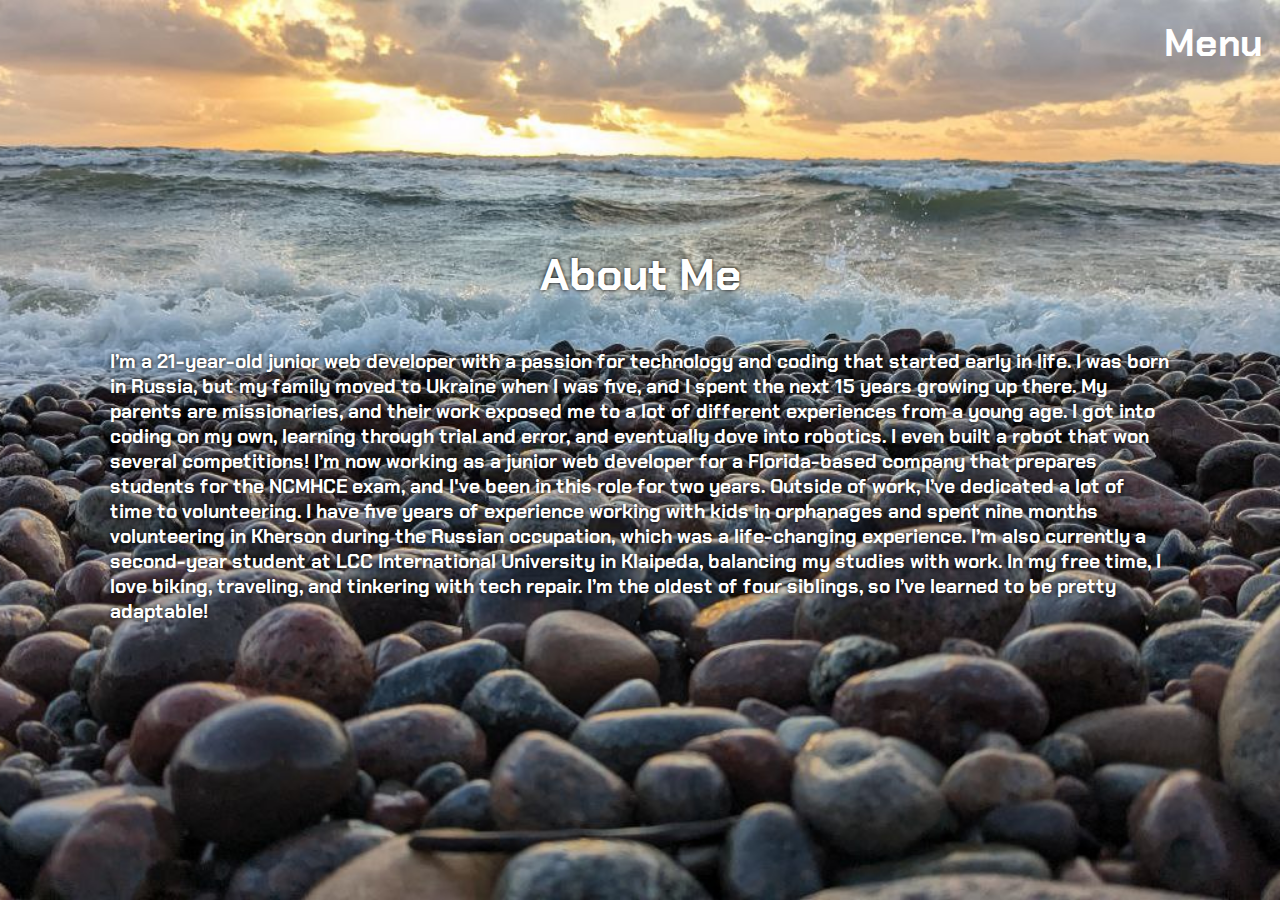
<file: about.html>
<!DOCTYPE html>
<html>
  <head>
    <link rel="stylesheet" href="style.css" />
	<link rel="preconnect" href="https://fonts.gstatic.com" crossorigin>
	<link href="https://fonts.googleapis.com/css2?family=Chakra+Petch:ital,wght@0,300;0,400;0,500;0,600;0,700;1,300;1,400;1,500;1,600;1,700&display=swap" rel="stylesheet">  </head>
  <body id="about">
    <div id="container">
      <header>
       
        <div class="dropdown" style="float: left;">
          <button class="dropbtn">Menu</button>
          <div class="dropdown-content">
            <a href="index.html">Home</a>
            <a href="projects.html">Projects</a>
            <a href="contacts.html">Contact</a>
            <a href="about.html">About</a>
          </div>
       
      </header>
      <main>
      <div id="projectsDescription">
          <h3>About Me</h3>
          <p style="font-size: 1.5vw; text-align: left;">I’m a 21-year-old junior web developer with a passion for technology and coding that started early in life. I was born in Russia, but my family moved to Ukraine when I was five, and I spent the next 15 years growing up there. My parents are missionaries, and their work exposed me to a lot of different experiences from a young age. I got into coding on my own, learning through trial and error, and eventually dove into robotics. I even built a robot that won several competitions! I’m now working as a junior web developer for a Florida-based company that prepares students for the NCMHCE exam, and I've been in this role for two years. 

            Outside of work, I’ve dedicated a lot of time to volunteering. I have five years of experience working with kids in orphanages and spent nine months volunteering in Kherson during the Russian occupation, which was a life-changing experience. I’m also currently a second-year student at LCC International University in Klaipeda, balancing my studies with work. 
            
            In my free time, I love biking, traveling, and tinkering with tech repair. I’m the oldest of four siblings, so I’ve learned to be pretty adaptable!</p>
          
      </div>
      </main>
      
    </div>
  </body>
</html>
</file>
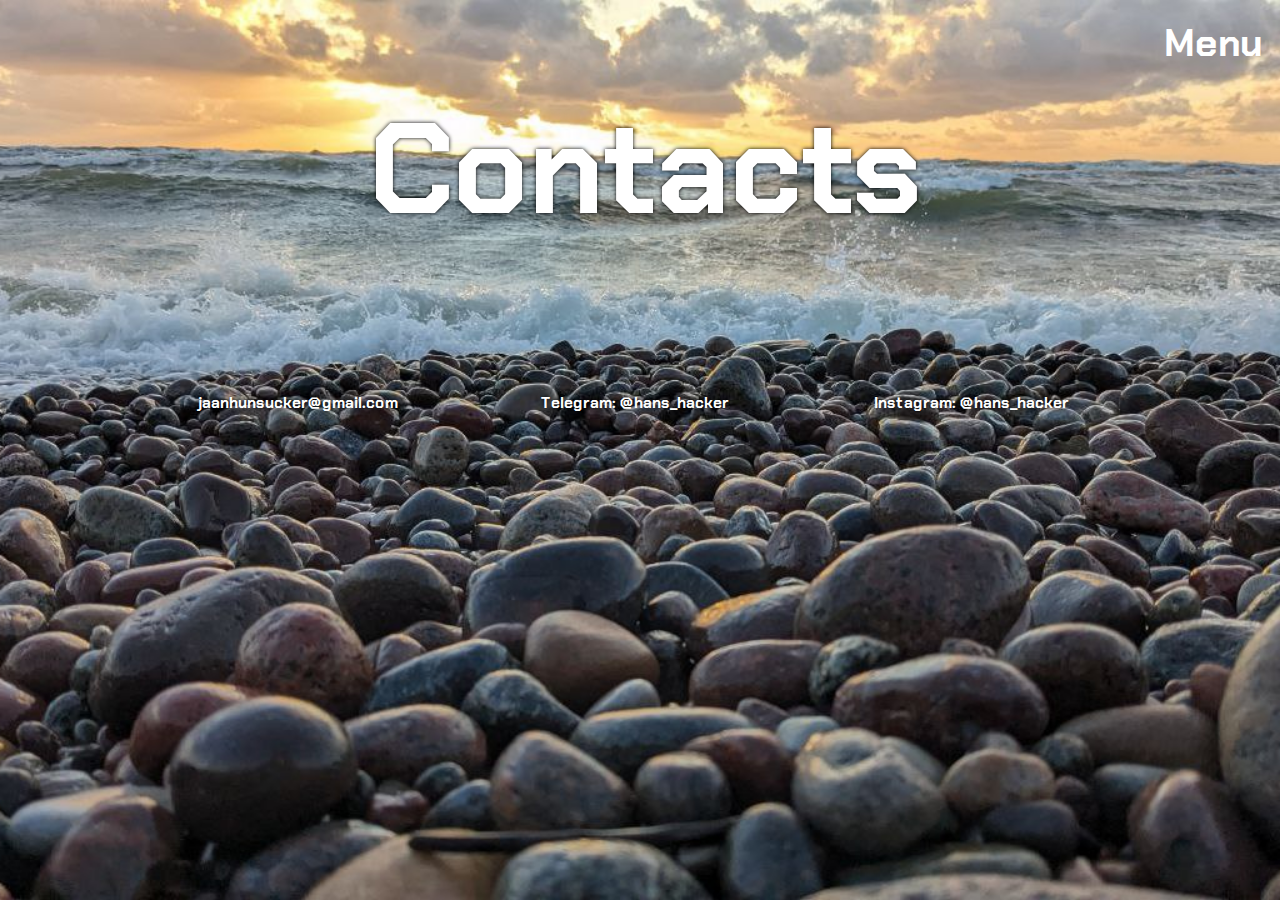
<file: contacts.html>
<!DOCTYPE html>
<html>
  <head>
    <title> Personal Website</title>
    <link rel="stylesheet" href="style.css" />
	<link rel="preconnect" href="https://fonts.gstatic.com" crossorigin>
	<link href="https://fonts.googleapis.com/css2?family=Chakra+Petch:ital,wght@0,300;0,400;0,500;0,600;0,700;1,300;1,400;1,500;1,600;1,700&display=swap" rel="stylesheet">  </head>
  <body id="contacts">
    <div id="container">
      <header>
        <div class="dropdown" style="float: left;">
          <button class="dropbtn">Menu</button>
          <div class="dropdown-content">
            <a href="index.html">Home</a>
            <a href="projects.html">Projects</a>
            <a href="contacts.html">Contact</a>
            <a href="about.html">About</a>
          </div>
       
      </header>
      <main>
        <div id="ctitle">
          <h1 style="text-shadow: black 0px 0px 4px; color: white; font-size: 10vw; text-align: center;" >Contacts</h1>
        </div>
      <div class="three-column" style="background-color: transparent;">
        <div>
          <p style="text-shadow: black 0px 0px 4px; color: white; font-size: 1.2vw; text-align: center;"> jaanhunsucker@gmail.com </p>
        </div>
        <div>
          <p style="text-shadow: black 0px 0px 4px; color: white; font-size: 1.2vw; text-align: center;"> Telegram: @hans_hacker </p>

        </div>
        <div>
          <p style="text-shadow: black 0px 0px 4px; color: white; font-size: 1.2vw; text-align: center;"> Instagram: @hans_hacker </p>
        </div>
      </div>

      </main>
      
    </div>
  </body>
</html>
</file>
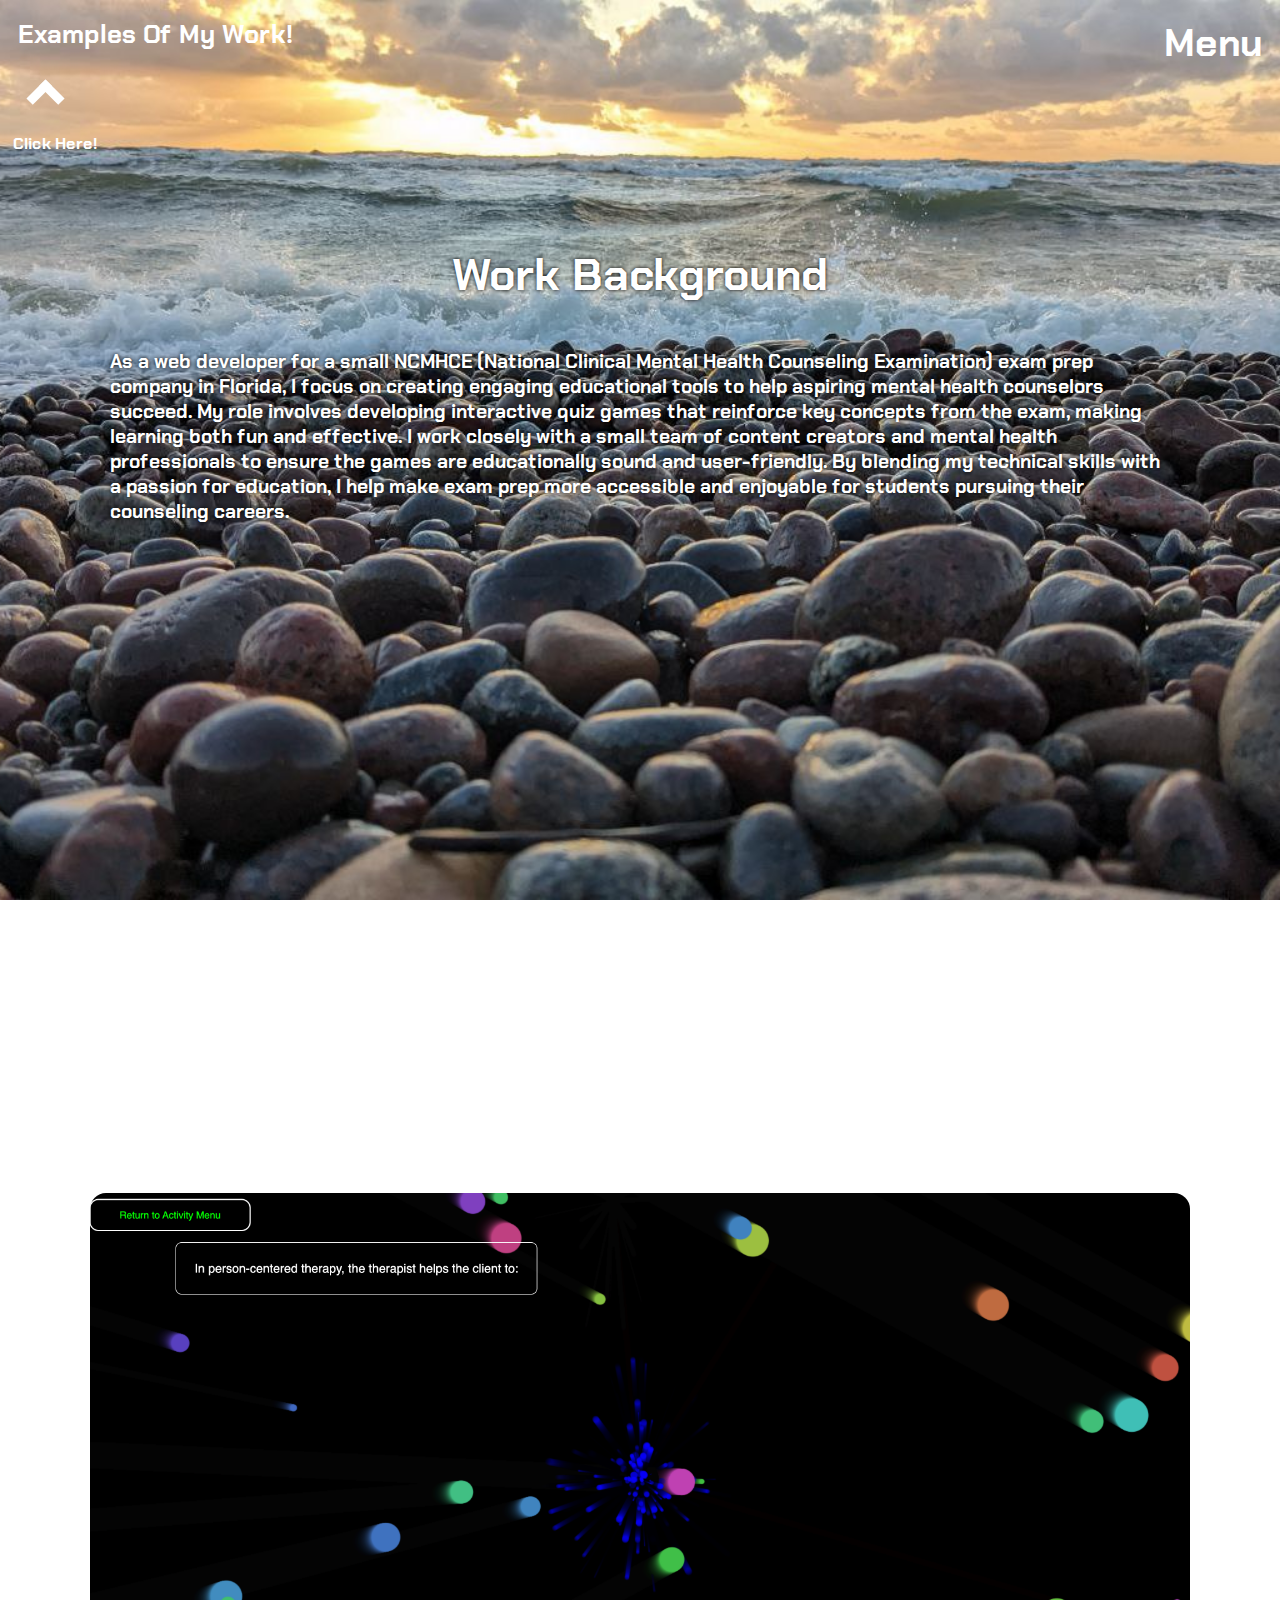
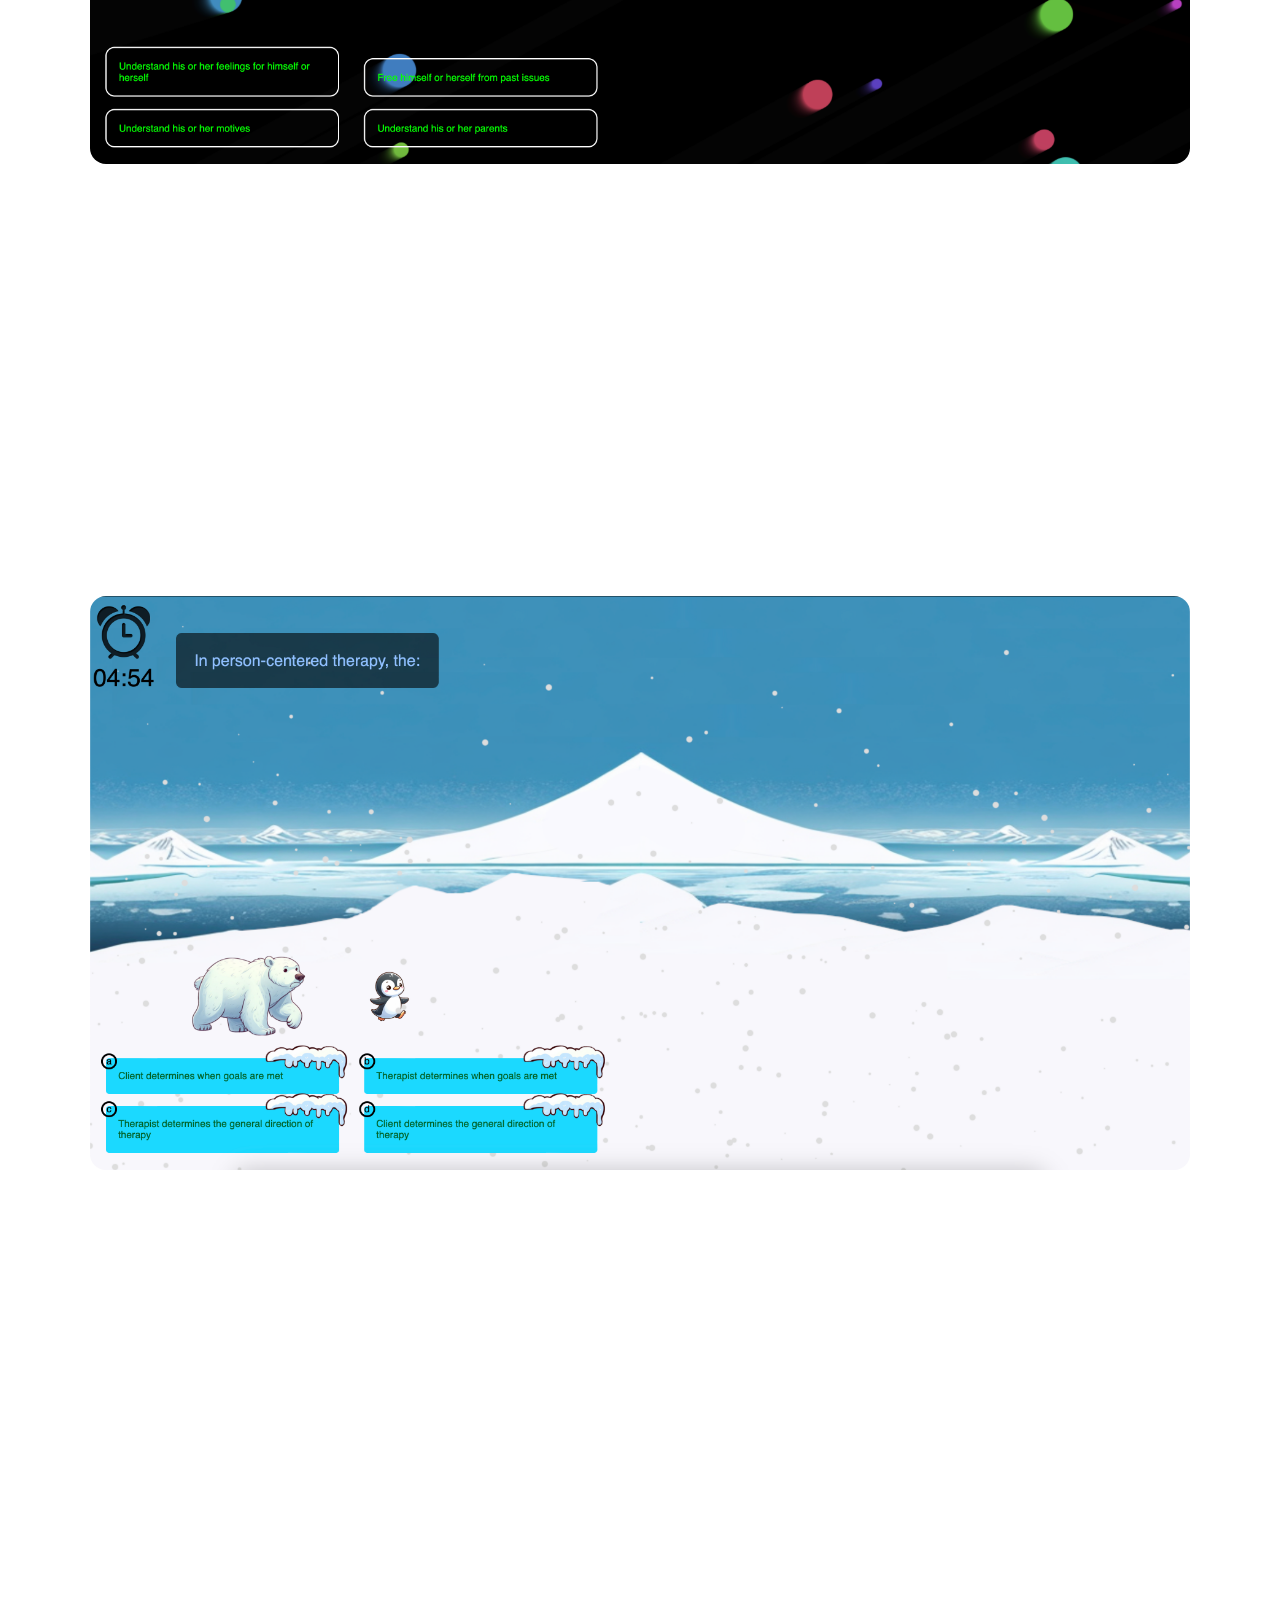
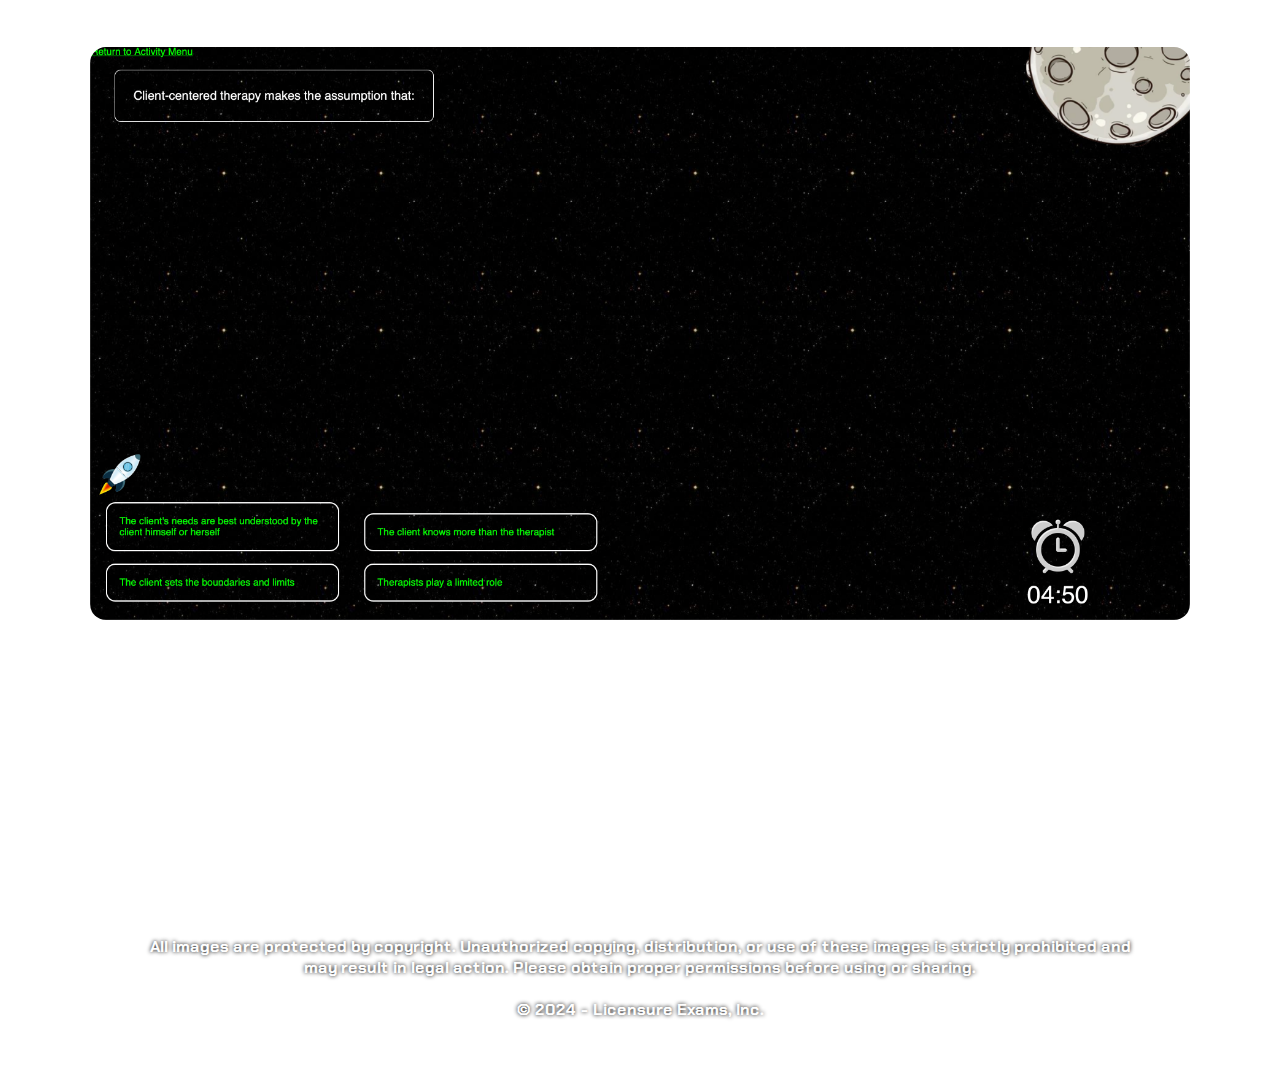
<file: projects.html>
<!DOCTYPE html>
<html>
  <head>
    <title> Personal Website</title>
    <link rel="stylesheet" href="style.css" />
	<link rel="preconnect" href="https://fonts.gstatic.com" crossorigin>
  <link href="https://fonts.googleapis.com/css2?family=Chakra+Petch:ital,wght@0,300;0,400;0,500;0,600;0,700;1,300;1,400;1,500;1,600;1,700&family=Lexend:wght@100..900&display=swap" rel="stylesheet"></head>

  <body id="projects">
    <div id="container">
      <header>
        <input value="Examples Of My Work!" id="scrollb" type="button" onClick="document.getElementById('div1').scrollIntoView({ behavior: 'smooth', block: 'end', inline: 'nearest' });"/>
        <p style="margin-left: 2.5vw;"><i class="arrow up"></i></p>

        <p style="color: white; margin-left: 1vw;">Click Here!</p>

        <div class="dropdown" style="float: left;">
          <button class="dropbtn">Menu</button>
          <div class="dropdown-content">
            <a href="index.html">Home</a>
            <a href="projects.html">Projects</a>
            <a href="contacts.html">Contact</a>
            <a href="about.html">About</a>
          </div>
       
      </header>
      <main>
        <div id="projectsDescription">
            <h3>Work Background</h3>
            <p style="font-size: 1.5vw; text-align: left;">As a web developer for a small NCMHCE (National Clinical Mental Health Counseling Examination) exam prep company in Florida, I focus on creating engaging educational tools to help aspiring mental health counselors succeed. My role involves developing interactive quiz games that reinforce key concepts from the exam, making learning both fun and effective. I work closely with a small team of content creators and mental health professionals to ensure the games are educationally sound and user-friendly. By blending my technical skills with a passion for education, I help make exam prep more accessible and enjoyable for students pursuing their counseling careers.</p>
        </div>
        <div id="div1">
          <img src="resources/sreenshot1.png" alt="" class="screen1" >
        </div>
        <div>
        <p style="text-align: center; margin-bottom: 25vh; margin-top: -15vh;"><i class="arrow down"></i></p>
        </div>
        <div id="div2">
          <img src="resources/screenshot2.png" alt="" class="screen2">
        </div>
        <div>
        <p style="text-align: center; margin-bottom: 25vh; margin-top: -15vh;"><i class="arrow down"></i></p>
        </div>
        <div id="div3">
          <img src="resources/screenshot3.png" alt="" class="screen3">
        </div>
        
      </main>
      <footer>
        <p style="text-align: center; text-shadow: black 0px 0px 4px;">
          All images are protected by copyright. Unauthorized copying, distribution, or use of these images is strictly prohibited and may result in legal action. Please obtain proper permissions before using or sharing. <br> <br> © 2024 - Licensure Exams, Inc.
        </p>
      </footer>
    </div>
  </body>
</html>
</file>
<file: style.css>
body {
    background: url("resources/background.jpeg") no-repeat center center fixed; 
    background-size: cover;
    background-color: #939599;
    font-family: 'Montserrat', sans-serif;
      font-weight: 700;
      overscroll-behavior-y: none;

  }
  nav{
    padding-left: 0px;
  }
  .dropbtn {
    background-color: transparent;
    color: white;
    padding: 16px;
    font-size: 3vw;
    border: 2px solid transparent;
    cursor: pointer;
    font-family: "Chakra Petch";
    font-weight: bold;
  }
  .dropbtn:hover{
    border: 2px solid white;
    border-radius: 2rem;
    transition: 0.5s;
    font-family: "Chakra Petch";
    font-weight: bold;
    font-size: 3vw;
    padding: 16px;


  }
  
  .dropdown {
    
    top:0px;
    right: 0px;
    position: absolute;
    display: inline-block;
    
  }
  
  .dropdown-content {
    
    display: block;
    opacity: 0;
    position: absolute;
    background-color: transparent;
    min-width: 160px;
    box-shadow: 0px 8px 16px 0px rgba(0,0,0,0.2);
    z-index: 1;
    right: 0;
    font-size: 2vw;
    transition: all 0.5s;
    

  }
  
  .dropdown-content a {
    color: white;
    padding: 12px 16px;
    text-decoration: none;
    display: block;
    transition: 0.5s all;
    font-family: "Chakra Petch";
    border: 2px solid transparent;
    opacity:1;


  }
  
  .dropdown-content a:hover {
    border: 2px solid white;
    border-radius: 2rem;
  }
  
  .dropdown:hover .dropdown-content {
    display: block;
    opacity: 1;
    
  }
  
  .dropdown:hover .dropbtn {
    background-color: transparent;
    
  }
  
  #home .two-column {
  background-color: transparent;
  }
  
  #home .two-column p{
    padding-left: 10px;
  }

  #projects {
  background-color: white;
  }

  .arrow {
    border: solid white;
    border-width: 0 4vh 4vh 0;
    display: inline-block;
    padding: 4vh;
    align-content: center;
  }
  .up {
    transform: rotate(-135deg);
    -webkit-transform: rotate(-135deg);
    border-width: 0 1vh 1vh 0;
    padding: 1vh;

  }

  .down {
    transform: rotate(45deg);
    -webkit-transform: rotate(45deg);
    
  }
  
  
  #projects .grid-container {
    display: grid;
    grid-template-columns: auto auto auto;
    padding-top: 15vh;
    padding-bottom: 5vh;
    gap: 10vw;
  }
  .grid-item {
    
    padding: 20px;
    font-size: 30px;
    text-align: center;

  }
  #projects .grid-container2 {
    display: grid;
    grid-template-columns: auto auto;
    padding-top: 15vh;
    padding-bottom: 5vh;
    padding-left: 0vw;
    gap: 10vw;
    
  }
  .grid-item2 {
    background-color: rgba(255, 255, 255, 0.8);
    border: 1px solid rgba(0, 0, 0, 0.8);
    padding: 20px;
    font-size: 30px;
    text-align: center;
  }
  
  #projectsDescription{
    background-color: transparent;
    padding: 20px;
    font-size: 3vw;
    text-align: center;
    margin-top: 20vh;
    font-family: "Lexend";
    color: white;
    border-radius: 1rem;
    text-shadow: black 0px 0px 4px;

  }
  #scrollb{
    background-color: transparent;
    color: white;
    padding: 16px;
    font-size: 2vw;
    border-radius: 2vw;
    cursor: pointer;
    font-family: "Chakra Petch";
    font-weight: bold;
    border: 2px solid transparent;
  }
  #scrollb:hover{
    border: 2px solid white;
    border-radius: 2vw;
    transition: 0.5s;
    font-family: "Chakra Petch";
    font-weight: bold;
    font-size: 2vw;
    padding: 16px;

}

  
  #name {
    height: 70vh;
    position: relative;
    margin-top: 15vh;
  }
 
  #j {
    margin-top: 25vh;
    font-size: 10vw;
    font-family: "Chakra Petch";
    color: #eff0f1;

  }
  #h {
    font-size: 10vw;
    margin-left: 9vw;
    margin-top: -15vh;
    font-family: "Chakra Petch";
    color: #eff0f1;

  }

  .myImage {
    width: 100%;
    height: 100%;
    object-fit: cover;
    border-radius: 1rem;
    
  }
  .screen1{
    width: 100%;
    height: 100%;
    object-fit: cover;
    border-radius: 1rem;  
    margin-top: 70vh;
    margin-bottom: 25vh;
  }
  .screen2{
    width: 100%;
    height: 100%;
    object-fit: cover;
    border-radius: 1rem;  
    margin-bottom: 30vh;
  }
  .screen3{
    width: 100%;
    height: 100%;
    object-fit: cover;
    border-radius: 1rem;  
    margin-bottom: 30vh;
  }
  .contact {
    text-shadow: black 0px 0px 4px; 
    color: white; 
    font-size: 4vw; 
    text-align: center;
    margin-top: 5vh;
    border: 2px solid transparent;
    transition: 0.5s;
    padding: 16px;
    text-decoration: none;

  }

  .contact :hover{
    border: 2px solid white;
    border-radius: 2rem;

  }
  h1 {
    font-family: "Chakra Petch";
      font-weight: 700;
      font-size: 40px;
      padding-left: 10px;
  }
  h3 {
    font-family: "Chakra Petch";

  }
  p{
    font-family: "Chakra Petch";

  }
  header {
  background-color: transparent;
  width: 100vw;
  
  }
  #container header{
    top: 0px;
    left: 0px;
    position: absolute;

  }
  ul {
    list-style-type: none;
    margin: 0 0 0 0px;
    padding: 0;
    overflow: hidden;
  }
  
  li {
    float: left;
    padding: 0 10px 0 10px;  
  }
  
  li a {
    display: block;
    padding: 8px;
    background-color: transparent;
    color: white;
    text-decoration: none;
    font-family: "Chakra Petch";
    transition: 0.5s;

  }
  
  li a:hover{
    background-color: #685a60;
    
  }
  
  header h2 {
    color: #fff;
    margin: 15px;
    padding: 0px;
    font-family: "Chakra Petch";
  }
  footer {
    border-radius: 2vw;
    border: 2px solid white;
    padding: 40px;
  }
  footer p {
    color: #fff;
    margin: 0;
  }
  
  #container {
    
    width: 1100px;
    margin: 0 auto;
    
  }
  .two-column {
    display: grid;
    grid-template-columns: 50% 50%;
    padding: 40px;
    background-color: #F7E12B;
    margin-top: 15vh;
  }
  .two-column div {
    margin-right: 10px;
    margin-left: 10px;
    background-color: #fff;
  }
  
  
  .three-column {
    display: grid;
    grid-template-columns: 33% 33% 33%;
    padding: 40px;
    background-color: transparent;
  }
  
  .three-column div {
    background-color: transparent;
    margin-right: 10px;
    margin-left: 10px;
  }
</file>
